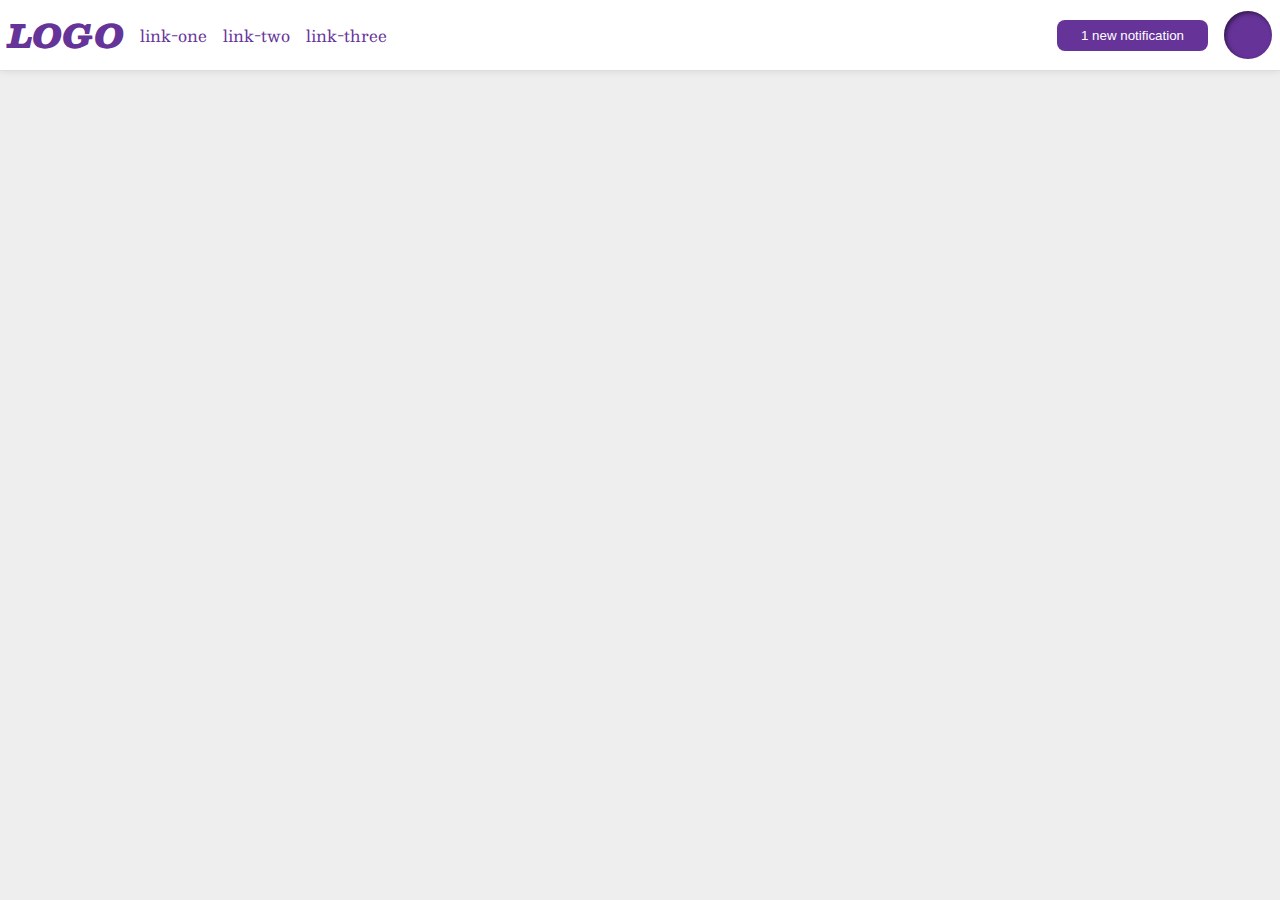
<file: flex/03-flex-header-2/index.html>
<!DOCTYPE html>
<html lang="en">
  <head>
    <meta charset="UTF-8">
    <meta http-equiv="X-UA-Compatible" content="IE=edge">
    <meta name="viewport" content="width=device-width, initial-scale=1.0">
    <title>Flex Header 2</title>
    <link rel="stylesheet" href="style.css">
  </head>
  <body>
    <div class="header">
      <div class="left">
        <div class="logo">
          LOGO
        </div>
        <ul class="links">
          <li><a href="google.com">link-one</a></li>
          <li><a href="google.com">link-two</a></li>
          <li><a href="google.com">link-three</a></li>
        </ul>
      </div>
      <div class="right">
        <button class="notifications">
          1 new notification
        </button>
        <div class="profile-image"></div>
      </div>
    </div>
  </body>
</html>
</file>
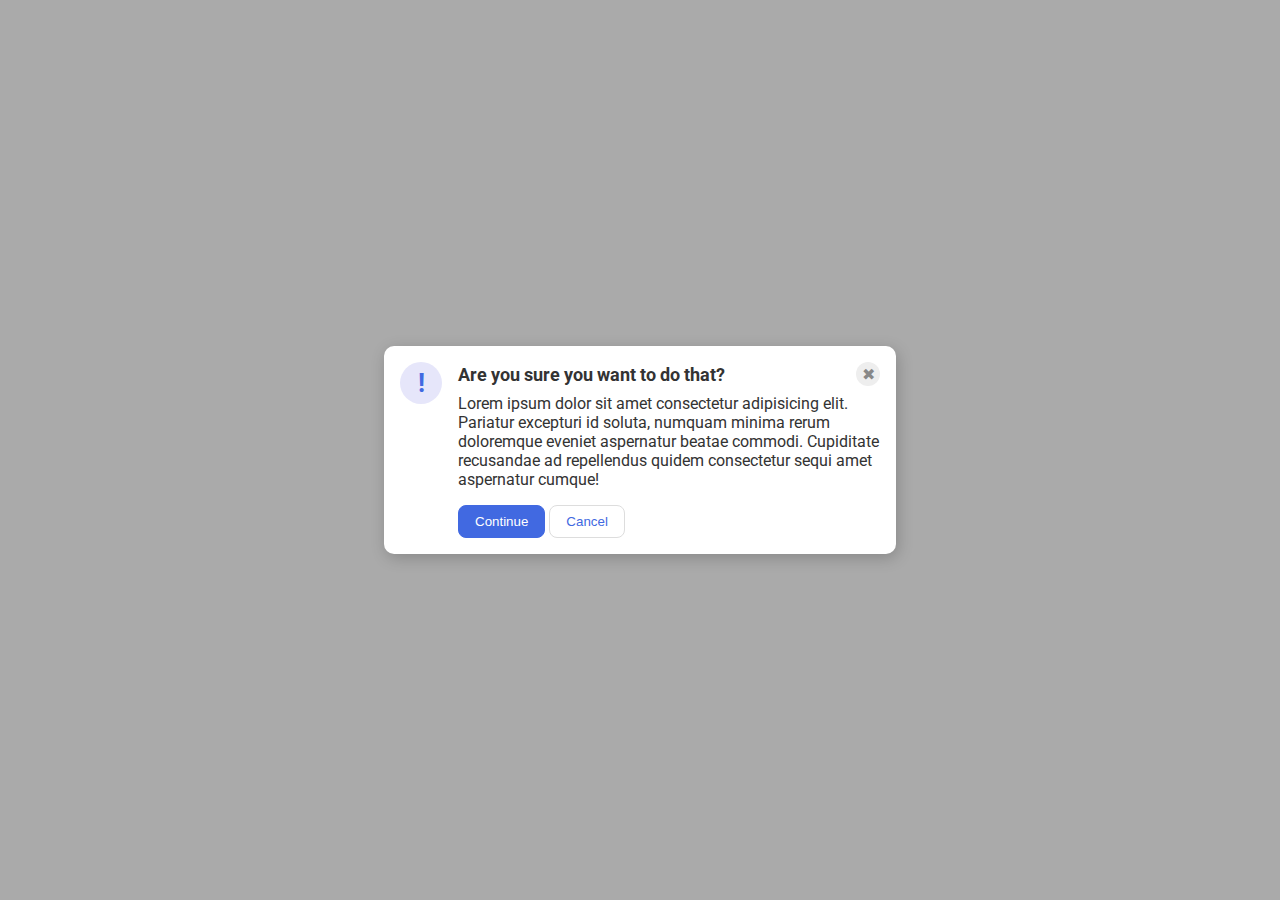
<file: flex/05-flex-modal/index.html>
<!DOCTYPE html>
<html lang="en">
  <head>
    <meta charset="UTF-8">
    <meta http-equiv="X-UA-Compatible" content="IE=edge">
    <meta name="viewport" content="width=device-width, initial-scale=1.0">
    <link rel="stylesheet" href="style.css">
    <title>Modal</title>
  </head>
  <body>
    <div class="modal">
      <div class="icon">!</div>
      <div class="container">
        <div class="header">Are you sure you want to do that?
          <div class="close-button">✖</div>
        </div>
        <div class="text">Lorem ipsum dolor sit amet consectetur adipisicing elit. Pariatur excepturi id soluta, numquam minima rerum doloremque eveniet aspernatur beatae commodi. Cupiditate recusandae ad repellendus quidem consectetur sequi amet aspernatur cumque!</div>
        <button class="continue">Continue</button>
        <button class="cancel">Cancel</button>
      </div>
    </div>
  </body>
</html>
</file>
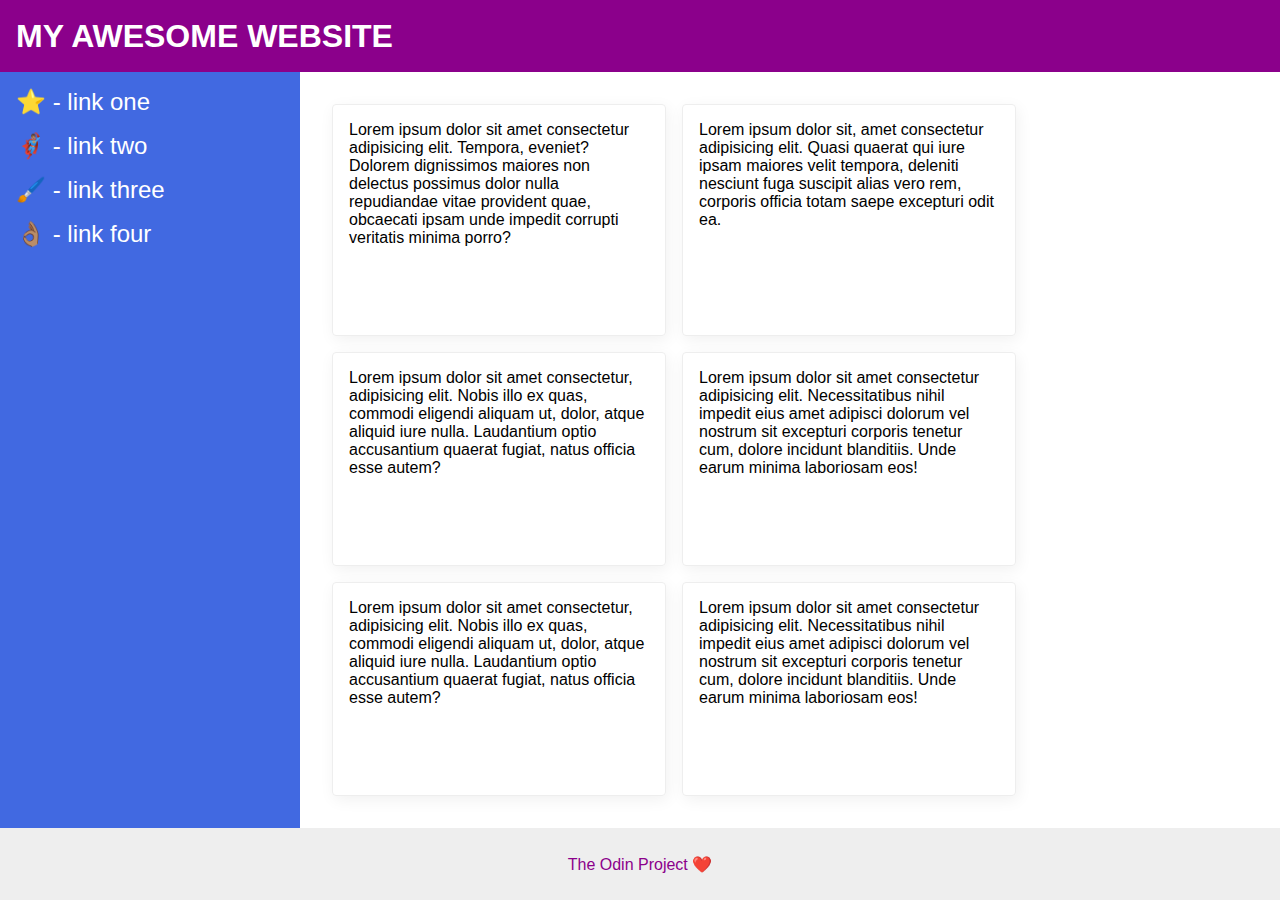
<file: flex/07-flex-layout-2/index.html>
<!DOCTYPE html>
<html lang="en">
  <head>
    <meta charset="UTF-8">
    <meta http-equiv="X-UA-Compatible" content="IE=edge">
    <meta name="viewport" content="width=device-width, initial-scale=1.0">
    <title>The Holy Grail</title>
    <link rel="stylesheet" href="style.css">
  </head>
  <body>
    <div class="header">
      MY AWESOME WEBSITE
    </div>

    <div class="content">
      <div class="sidebar">
        <ul>
          <li><a href="#">⭐ - link one</a></li>
          <li><a href="#">🦸🏽‍♂️ - link two</a></li>
          <li><a href="#">🖌️ - link three</a></li>
          <li><a href="#">👌🏽 - link four</a></li>
        </ul>
      </div>
      <div class="cards">
        <div class="card">Lorem ipsum dolor sit amet consectetur adipisicing elit. Tempora, eveniet? Dolorem dignissimos maiores non delectus possimus dolor nulla repudiandae vitae provident quae, obcaecati ipsam unde impedit corrupti veritatis minima porro?</div>
        <div class="card">Lorem ipsum dolor sit, amet consectetur adipisicing elit. Quasi quaerat qui iure ipsam maiores velit tempora, deleniti nesciunt fuga suscipit alias vero rem, corporis officia totam saepe excepturi odit ea.</div>
        <div class="card">Lorem ipsum dolor sit amet consectetur, adipisicing elit. Nobis illo ex quas, commodi eligendi aliquam ut, dolor, atque aliquid iure nulla. Laudantium optio accusantium quaerat fugiat, natus officia esse autem?</div>
        <div class="card">Lorem ipsum dolor sit amet consectetur adipisicing elit. Necessitatibus nihil impedit eius amet adipisci dolorum vel nostrum sit excepturi corporis tenetur cum, dolore incidunt blanditiis. Unde earum minima laboriosam eos!</div>
        <div class="card">Lorem ipsum dolor sit amet consectetur, adipisicing elit. Nobis illo ex quas, commodi eligendi aliquam ut, dolor, atque aliquid iure nulla. Laudantium optio accusantium quaerat fugiat, natus officia esse autem?</div>
        <div class="card">Lorem ipsum dolor sit amet consectetur adipisicing elit. Necessitatibus nihil impedit eius amet adipisci dolorum vel nostrum sit excepturi corporis tenetur cum, dolore incidunt blanditiis. Unde earum minima laboriosam eos!</div>
      </div>
    </div>
    
    <div class="footer">
      The Odin Project ❤️
    </div>
  </body>
</html>
</file>
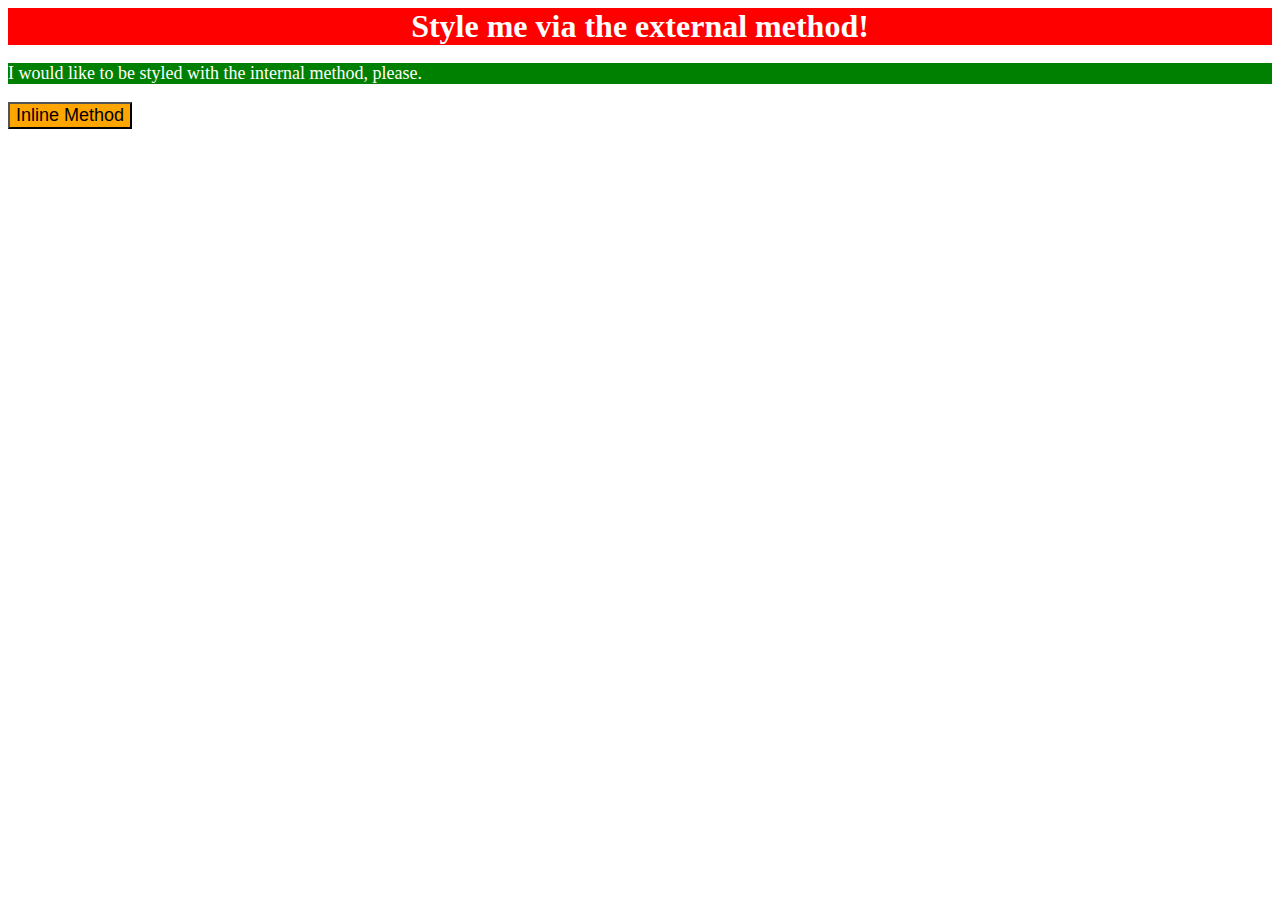
<file: foundations/01-css-methods/index.html>
<!DOCTYPE html>
<html lang="en">
  <head>
    <meta charset="UTF-8">
    <meta http-equiv="X-UA-Compatible" content="IE=edge">
    <meta name="viewport" content="width=device-width, initial-scale=1.0">
    <link rel="stylesheet" href="styles.css">
    <title>Methods for Adding CSS</title>
    <style>
      p {
        background-color: green;
        color: white;
        font-size: 18px;
      }
    </style>
  </head>
  <body>
    <div>Style me via the external method!</div>
    <p>I would like to be styled with the internal method, please.</p>
    <button style="background-color: orange; font-size: 18px;">Inline Method</button>
  </body>
</html>
</file>
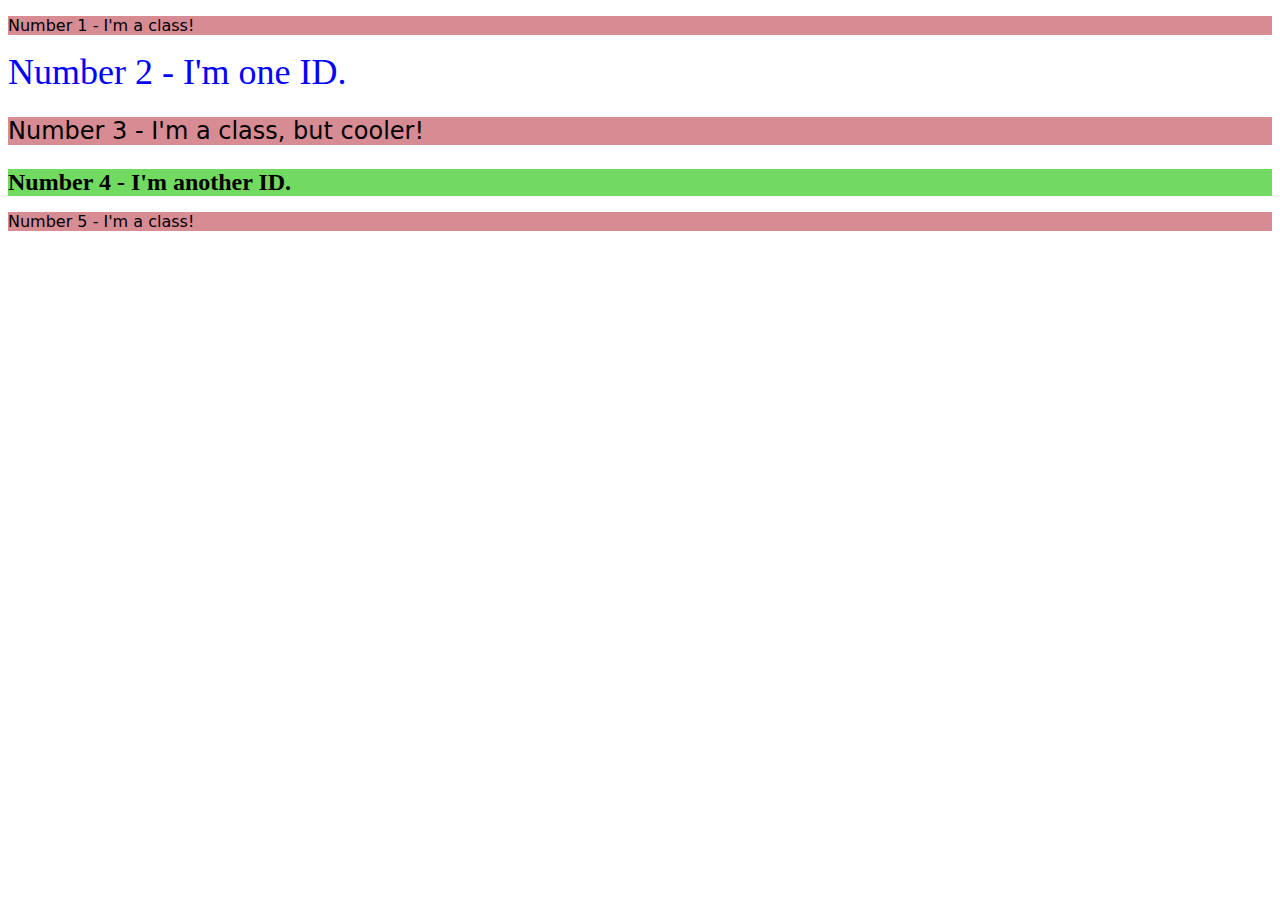
<file: foundations/02-class-id-selectors/index.html>
<!DOCTYPE html>
<html lang="en">
  <head>
    <meta charset="UTF-8">
    <meta http-equiv="X-UA-Compatible" content="IE=edge">
    <meta name="viewport" content="width=device-width, initial-scale=1.0">
    <title>Class and ID Selectors</title>
    <link rel="stylesheet" href="style.css">
  </head>
  <body>
    <p class="odd_number">Number 1 - I'm a class!</p>
    <div id="number_2">Number 2 - I'm one ID.</div>
    <p class="odd_number adjust-font-size">Number 3 - I'm a class, but cooler!</p>
    <div id="number_4" class="adjust-font-size">Number 4 - I'm another ID.</div>
    <p class="odd_number">Number 5 - I'm a class!</p>
  </body>
</html>
</file>
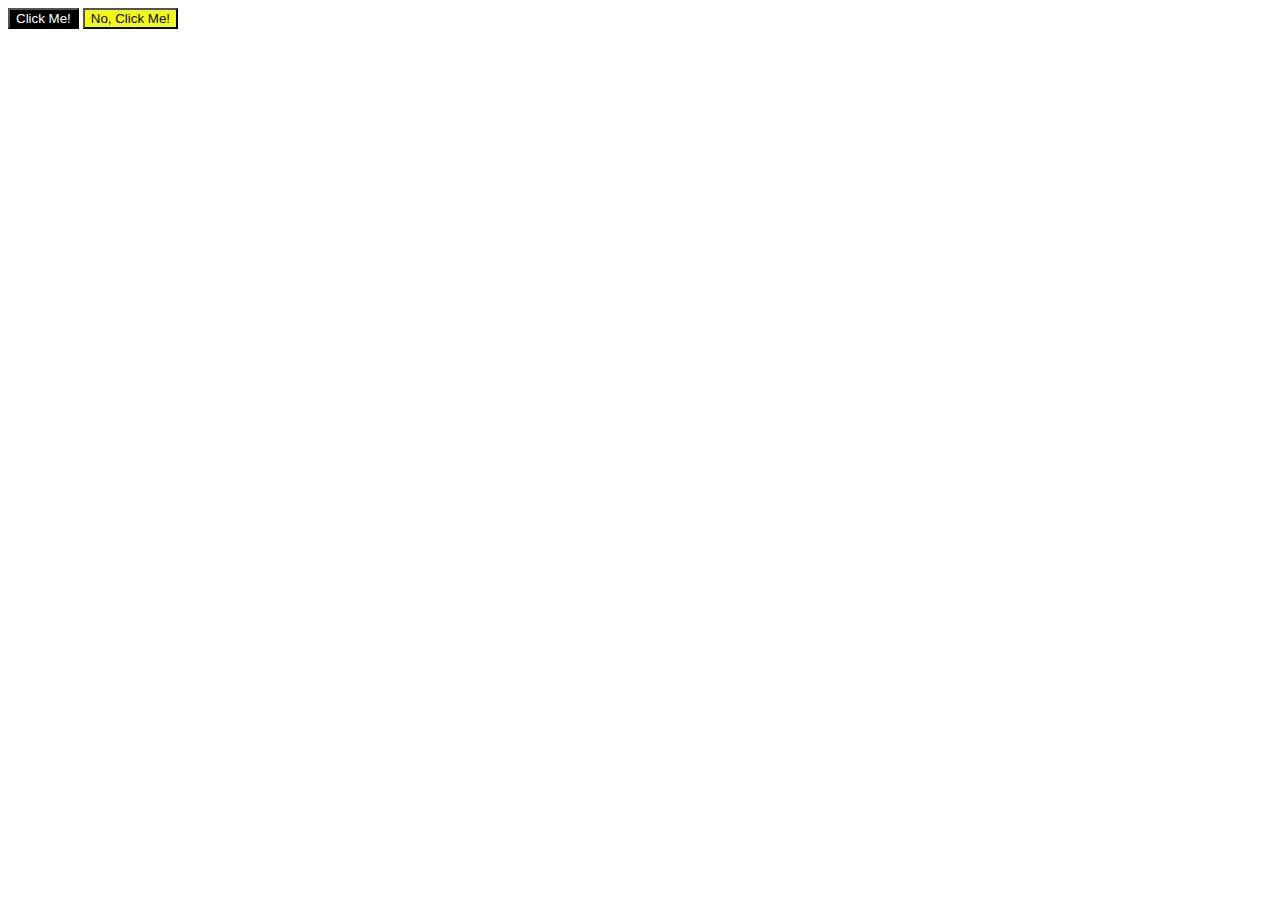
<file: foundations/03-grouping-selectors/index.html>
<!DOCTYPE html>
<html lang="en">
  <head>
    <meta charset="UTF-8">
    <meta http-equiv="X-UA-Compatible" content="IE=edge">
    <meta name="viewport" content="width=device-width, initial-scale=1.0">
    <title>Grouping Selectors</title>
    <link rel="stylesheet" href="style.css">
  </head>
  <body>
    <button class="first_button">Click Me!</button>
    <button class="second_button">No, Click Me!</button>
  </body>
</html>
</file>
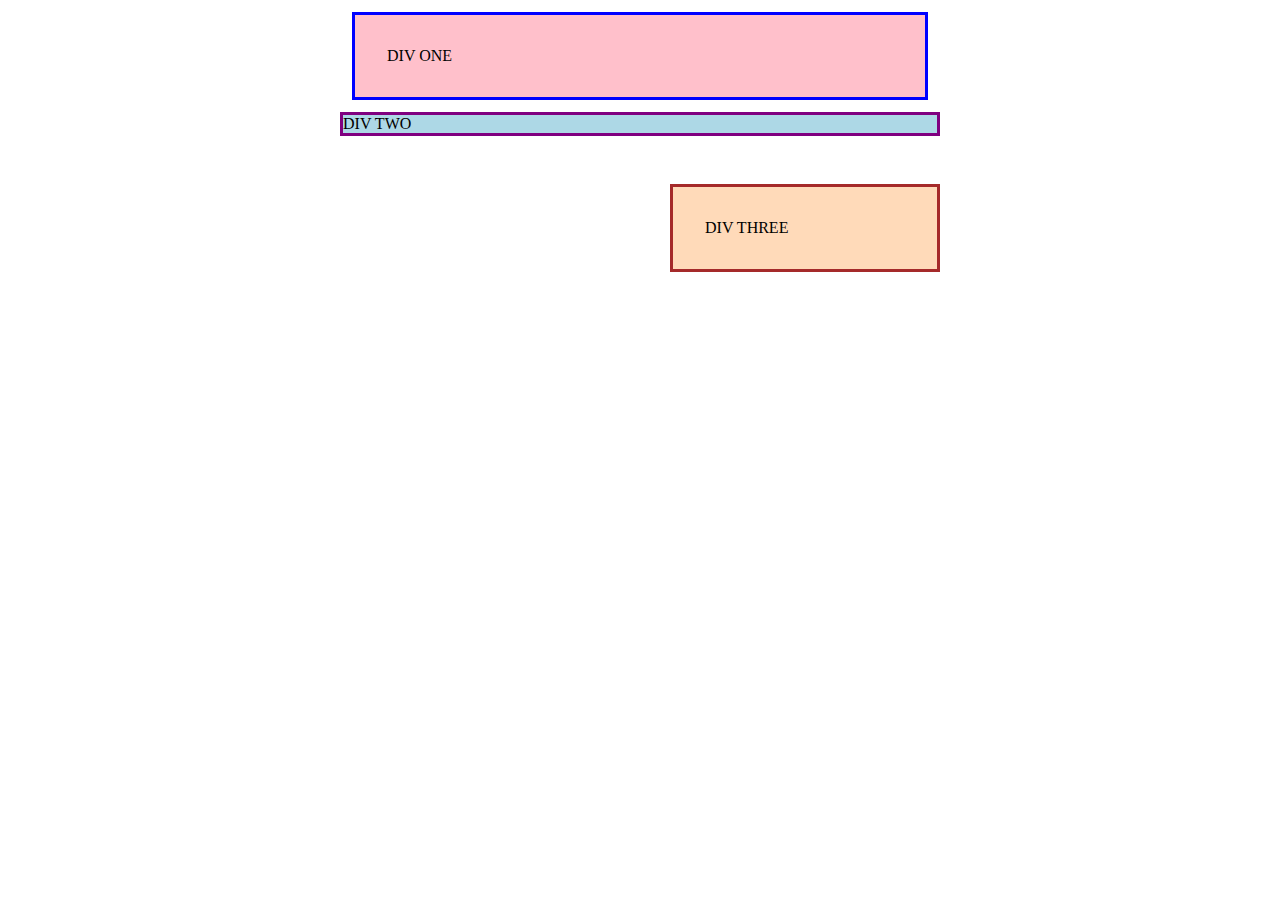
<file: margin-and-padding/01-margin-and-padding-1/index.html>
<!DOCTYPE html>
<html lang="en">
  <head>
    <meta charset="UTF-8">
    <meta http-equiv="X-UA-Compatible" content="IE=edge">
    <meta name="viewport" content="width=device-width, initial-scale=1.0">
    <title>Margin and Padding exercise</title>
    <link rel="stylesheet" href="style.css">
  </head>
  <body>
    <p class="one">
      DIV ONE
    </p>
    <div class="two">
      DIV TWO
    </div>
    <div class="three">
      DIV THREE
    </div>
  </body>
</html>
</file>
<file: flex/03-flex-header-2/style.css>
/* this is some magical font-importing.  
you'll learn about it later. */
@import url('https://fonts.googleapis.com/css2?family=Besley:ital,wght@0,400;1,900&display=swap');

body {
  margin: 0;
  background: #eee;
  font-family: Besley, serif;
}

.header {
  background: white;
  border-bottom: 1px solid #ddd;
  box-shadow: 0 0 8px rgba(0,0,0,.1);
  display: flex;
  justify-content: space-between;
  padding: 8px;
}

.profile-image {
  background: rebeccapurple;
  box-shadow: inset 2px 2px 4px rgba(0,0,0,.5);
  border-radius: 50%;
  width: 48px;
  height: 48px;
}

.logo {
  color: rebeccapurple;
  font-size: 32px;
  font-weight: 900;
  font-style: italic;
}

button {
  border: none;
  border-radius: 8px;
  background: rebeccapurple;
  color: white;
  padding: 8px 24px;
}

a {
  /* this removes the line under our links */
  text-decoration: none;
  color: rebeccapurple;
}

ul {
  list-style-type: none;
  display: flex;
  margin: 0;
  padding: 0;
  gap: 16px;
}

.left, .right {
  display: flex;
  align-items: center;
  gap: 16px;
}
</file>
<file: flex/05-flex-modal/style.css>
@import url('https://fonts.googleapis.com/css2?family=Roboto:wght@400;700&display=swap');

html, body {
  height: 100%;
}

body {
  font-family: Roboto, sans-serif;
  margin: 0;
  background: #aaa;
  color: #333;
  /* I'll give you this one for free lol */
  display: flex;
  align-items: center;
  justify-content: center;
}

.modal {
  background: white;
  width: 480px;
  border-radius: 10px;
  box-shadow: 2px 4px 16px rgba(0,0,0,.2);
  padding: 16px;
  display: flex;
  gap: 16px;
}

.header {
  display: flex;
  justify-content: space-between;
  align-items: center;
  font-size: 18px;
  font-weight: 700;
  margin-bottom: 8px;
}

.text {
  margin-bottom: 16px;
}

.icon {
  color: royalblue;
  font-size: 26px;
  font-weight: 700;
  background: lavender;
  width: 42px;
  height: 42px;
  border-radius: 50%;
  display: flex;
  align-items: center;
  justify-content: center;
  flex-shrink: 0;
}

.close-button {
  background: #eee;
  border-radius: 50%;
  color: #888;
  font-weight: 400;
  font-size: 16px;
  height: 24px;
  width: 24px;
  display: flex;
  align-items: center;
  justify-content: center;
}

button {
  padding: 8px 16px;
  border-radius: 8px;
}

button.continue {
  background: royalblue;
  border: 1px solid royalblue;
  color: white;
}

button.cancel {
  background: white;
  border: 1px solid #ddd;
  color: royalblue;
}
</file>
<file: flex/07-flex-layout-2/style.css>
body {
  font-family: -apple-system, BlinkMacSystemFont, 'Segoe UI', Roboto, Oxygen, Ubuntu, Cantarell, 'Open Sans', 'Helvetica Neue', sans-serif;
  margin: 0;
  min-height: 100vh;
  display: flex;
  flex-direction: column;
}

.header {
  height: 72px;
  background: darkmagenta;
  color: white;
}

.footer {
  height: 72px;
  background: #eee;
  color: darkmagenta;
}

.sidebar {
  width: 300px;
  background: royalblue;
  box-sizing: border-box;
  flex-shrink: 0;
  padding: 16px;
}

ul {
  list-style-type: none;
  margin: 0;
  padding: 0;
}

li {
  margin-bottom: 16px;
}

a {
  color: white;
  text-decoration: none;
  font-size: 24px;
}

.card {
  border: 1px solid #eee;
  box-shadow: 2px 4px 16px rgba(0,0,0,.06);
  border-radius: 4px;
  width: 300px;
  padding: 16px;
}

.content {
  flex: 1;
  display: flex;
}

.cards {
  display: flex;
  flex-wrap: wrap;
  gap: 16px;
  margin: 32px;
}

.header, .footer {
  display: flex;
  align-items: center;
}

.footer {
  justify-content: center;
}

.header {
  font-size: 32px;
  font-weight: 900;
  padding: 0 16px;
}
</file>
<file: foundations/01-css-methods/styles.css>
div {
    color: white;
    background-color: red;
    font-size: 32px;
    font-weight: bold;
    text-align: center;
}
</file>
<file: foundations/02-class-id-selectors/style.css>
.odd_number {
    background-color: rgb(215, 140, 148);
    font-family: Verdana, "DejaVu Sans", sans-serif;
}

#number_2 {
    color: blue;
    font-size: 36px;
}

.adjust-font-size {
    font-size: 24px;
}

#number_4 {
    background-color: rgb(113, 218, 97);
    font-weight: bold;
}
</file>
<file: foundations/03-grouping-selectors/style.css>
.first_button .second_button {
    font-size: 28px;
    font-family: Helvetica, "Times New Roman", sans-serif;
}

.first_button {
    background-color: black;
    color: white;
}

.second_button {
    background-color: rgb(243, 251, 10);
}
</file>
<file: margin-and-padding/01-margin-and-padding-1/style.css>
body {
  max-width: 600px;
  margin: 0 auto;
}

.one {
  background: pink;
  border: 3px solid blue;
  /* CHANGE ME */
  padding: 32px;
  margin: 12px;
}

.two {
  background: lightblue;
  border: 3px solid purple;
  /* CHANGE ME */
  margin-bottom: 48px;
}

.three {
  background: peachpuff;
  border: 3px solid brown;
  width: 200px;
  /* CHANGE ME */
  padding: 32px;
  margin-left: auto;
}
</file>
